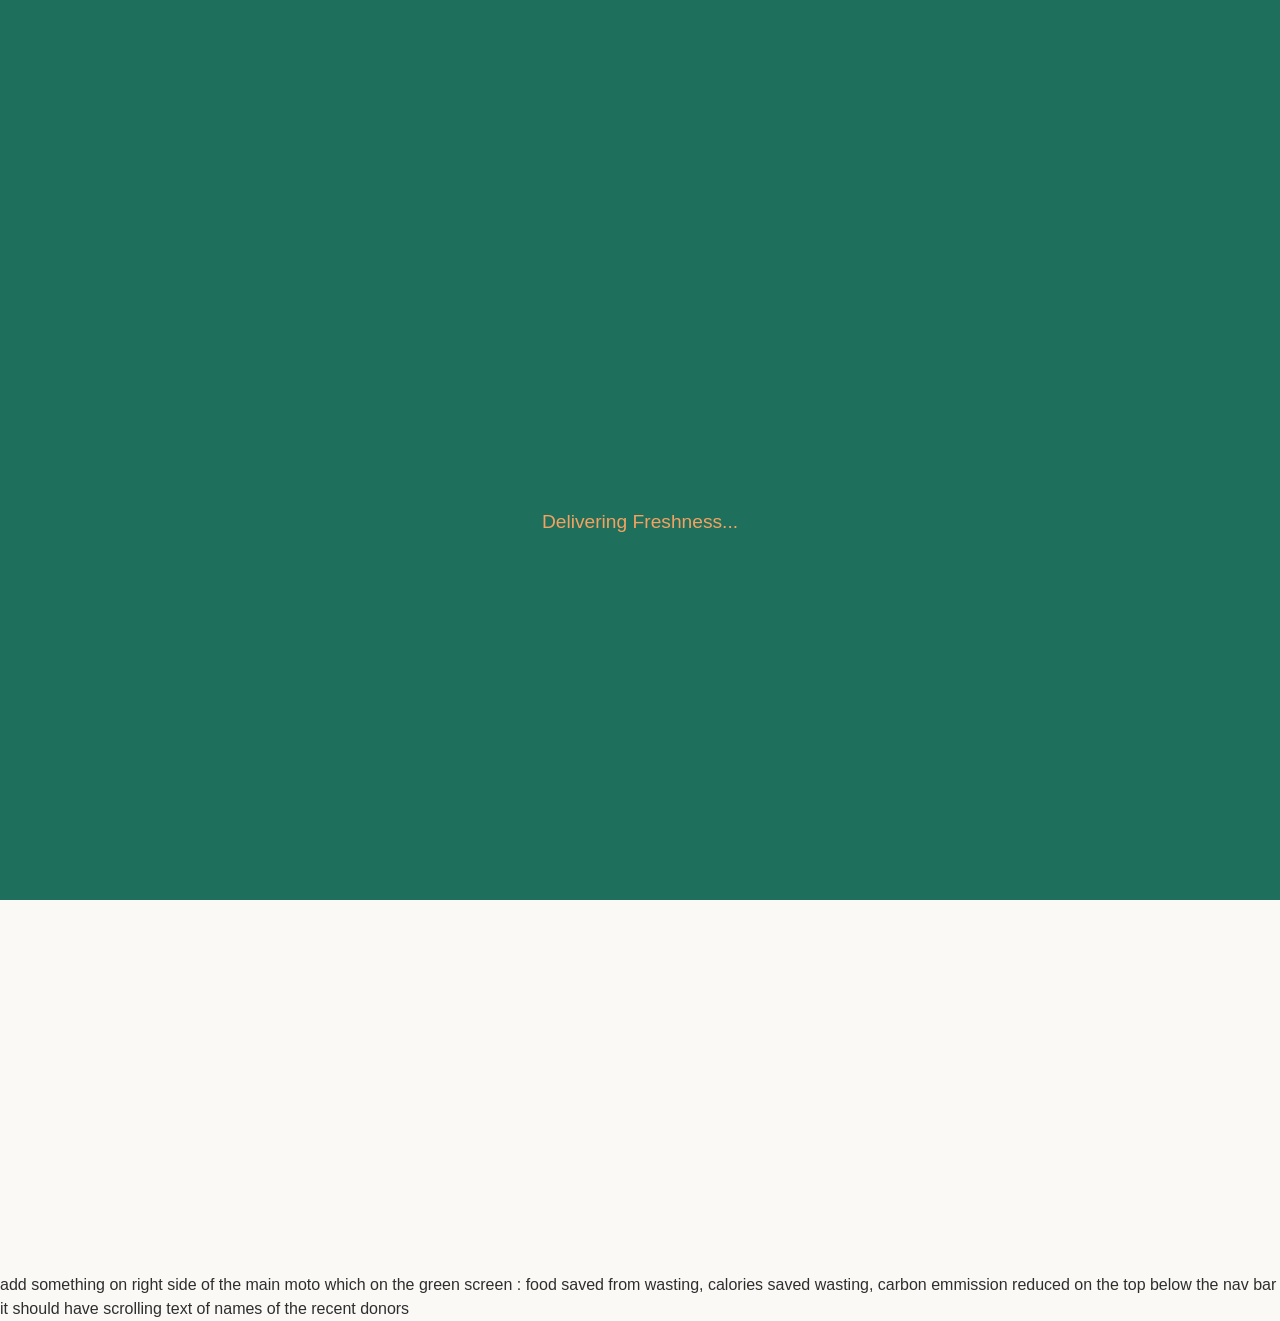
<file: index.html>
<!DOCTYPE html>
<html lang="en">
<head>
  <meta charset="UTF-8">
  <meta name="viewport" content="width=device-width, initial-scale=1">
  <title>GreenFood Coordination</title>
  <link href="https://cdn.jsdelivr.net/npm/bootstrap@5.3.8/dist/css/bootstrap.min.css" rel="stylesheet">
  <link rel="stylesheet" href="style.css">
  <style>
    /* Scrolling Donors Bar */
    .donor-bar {
      background: linear-gradient(90deg, #2A9D8F, #1E6F5C);
      color: #fff;
      padding: 8px 0;
      font-weight: 500;
      overflow: hidden;
      position: relative;
    }

    .donor-bar span {
      display: inline-block;
      padding-left: 100%;
      animation: scrollText 20s linear infinite;
      white-space: nowrap;
    }

    @keyframes scrollText {
      0% { transform: translateX(0); }
      100% { transform: translateX(-100%); }
    }

    /* Hero section layout */
    .hero {
      background-color: #1E6F5C;
      color: #FAF9F6;
      padding: 100px 20px;
    }

    .hero-content {
      display: flex;
      flex-wrap: wrap;
      justify-content: center;
      align-items: center;
      gap: 40px;
    }

    .impact-box {
      background: #FAF9F6;
      color: #1E6F5C;
      border-radius: 12px;
      padding: 20px 30px;
      box-shadow: 0 6px 15px rgba(0,0,0,0.1);
      text-align: left;
      min-width: 280px;
    }

    .impact-box h4 {
      font-size: 1.2rem;
      margin-bottom: 8px;
      color: #E76F51;
    }

    .impact-box p {
      margin: 0;
      font-size: 1.1rem;
    }

    @media (max-width: 768px) {
      .hero-content {
        flex-direction: column;
      }
    }
  </style>
</head>
<body>
  <!-- Loader -->
  <div class="loader">
    <video autoplay muted class="truck-video">
      <source src="truck.mp4" type="video/mp4">
    </video>
    <p class="loading-text">Delivering Freshness...</p>
  </div>

  <!-- Main Content -->
  <div class="main-content">

    <!-- Navbar -->
    <nav class="navbar navbar-expand-lg" style="background-color: #1E6F5C;">
      <div class="container-fluid">
        <a class="navbar-brand text-light fw-bold fs-3" href="#">🌿 GreenFood</a>
        <button class="navbar-toggler" type="button" data-bs-toggle="collapse" data-bs-target="#navbarNav">
          <span class="navbar-toggler-icon"></span>
        </button>
        <div class="collapse navbar-collapse" id="navbarNav">
          <ul class="navbar-nav ms-auto mb-2 mb-lg-0">
            <li class="nav-item"><a class="nav-link text-light active" href="#">Home</a></li>
            <li class="nav-item"><a class="nav-link text-light" href="collect.html">Collect</a></li>
            <li class="nav-item"><a class="nav-link text-light" href="donate.html">Donate</a></li>
            <li class="nav-item"><a class="nav-link text-light" href="contact.html">Contact</a></li>
          </ul>
        </div>
      </div>
    </nav>

    <!-- Scrolling Donor Names -->
    <div class="donor-bar">
      <span>✨ Recent Donors: Rajesh from Pune • Meera from Nashik • GreenBites Café • Rohan from Mumbai • Priya from Delhi • Anna Foundation • FoodJoy Co. • </span>
    </div>

    <!-- Hero Section with Impact Counters -->
    <section class="hero text-center text-dark">
      <div class="container py-5 hero-content">
        <!-- Left side text -->
        <div>
          <h1 class="fw-bold">Nourishing Lives, Sustaining the Planet</h1>
          <p class="lead">Together, we connect surplus food with those in need — building a world without hunger or waste.</p>
          <button class="btn cta-btn">Get Started</button>
        </div>

        <!-- Right side live impact box -->
        <div class="impact-box">
          <h4>🌎 Live Impact</h4>
          <p><strong>🥗 Food Saved:</strong> <span id="foodSaved">0</span> kg</p>
          <p><strong>🔥 Calories Saved:</strong> <span id="caloriesSaved">0</span> kcal</p>
          <p><strong>🌿 Carbon Reduced:</strong> <span id="carbonReduced">0</span> kg CO₂</p>
        </div>
      </div>
    </section>

    <!-- Album Section -->
    
<section class="album py-5" style="background-color: #FAF9F6;">
      <div class="container">
        <div class="row row-cols-1 row-cols-md-3 g-4">
          <div class="col">
            <div class="card shadow-sm">
              <img src="images/im1.jpg" class="card-img-top" alt="…">
              <div class="card-body">
                <h5 class="card-title" style="color: #1E6F5C;"> Share More, Waste Less</h5>
                <p class="card-text">Encourages people to donate and minimize food waste.</p>
                <!-- <a href="#" class="btn btn-outline" style="border-color: #F4A261; color:#F4A261;">Read More</a> -->
              </div>
            </div>
          </div>
          <div class="col">
            <div class="card shadow-sm">
              <img src="images/im2.jpg" class="card-img-top" alt="…">
              <div class="card-body">
                <h5 class="card-title" style="color: #1E6F5C;">Every Meal Matters</h5>
                <p class="card-text">Highlights the impact of each contribution.</p>
                <!-- <a href="#" class="btn btn-outline" style="border-color: #F4A261; color:#F4A261;">Read More</a> -->
              </div>
            </div>
          </div>
          <div class="col">
            <div class="card shadow-sm">
              <img src="images/im3.jpg" class="card-img-top" alt="…">
              <div class="card-body">
                <h5 class="card-title" style="color: #1E6F5C;">From Waste to Wonder</h5>
                <p class="card-text">Shows the transformation from discarded food to meaningful help.</p>
                <!-- <a href="#" class="btn btn-outline" style="border-color: #F4A261; color:#F4A261;">Read More</a> -->
              </div>
            </div>
          </div>
        </div>
      </div>
    </section>
    <!-- Footer -->
    <footer class="text-center py-4" style="background-color: #E76F51; color:#fff;">
      <p class="mb-0">© 2025 GreenFood | Made with ❤️ for Sustainability</p>
    </footer>
  </div>

  <script src="https://cdn.jsdelivr.net/npm/bootstrap@5.3.8/dist/js/bootstrap.bundle.min.js"></script>
  <script src="script.js"></script>

  <!-- Live Counter Script -->
  <script>
    // Live animation counters
    let food = 0, calories = 0, carbon = 0;

    function animateCounters() {
      const foodEl = document.getElementById("foodSaved");
      const calEl = document.getElementById("caloriesSaved");
      const carbEl = document.getElementById("carbonReduced");

      const interval = setInterval(() => {
        if (food < 1250) {
          food += 5;
          calories += 20;
          carbon += 3;
          foodEl.textContent = food;
          calEl.textContent = calories;
          carbEl.textContent = carbon;
        } else {
          clearInterval(interval);
        }
      }, 50);
    }

    window.addEventListener("load", animateCounters);
  </script>
</body>
</html>

add something  on right side of the main moto which on the green screen : food saved from wasting, calories saved wasting, carbon emmission reduced 
on the top below the nav bar it should have scrolling text of names of the recent donors
</file>
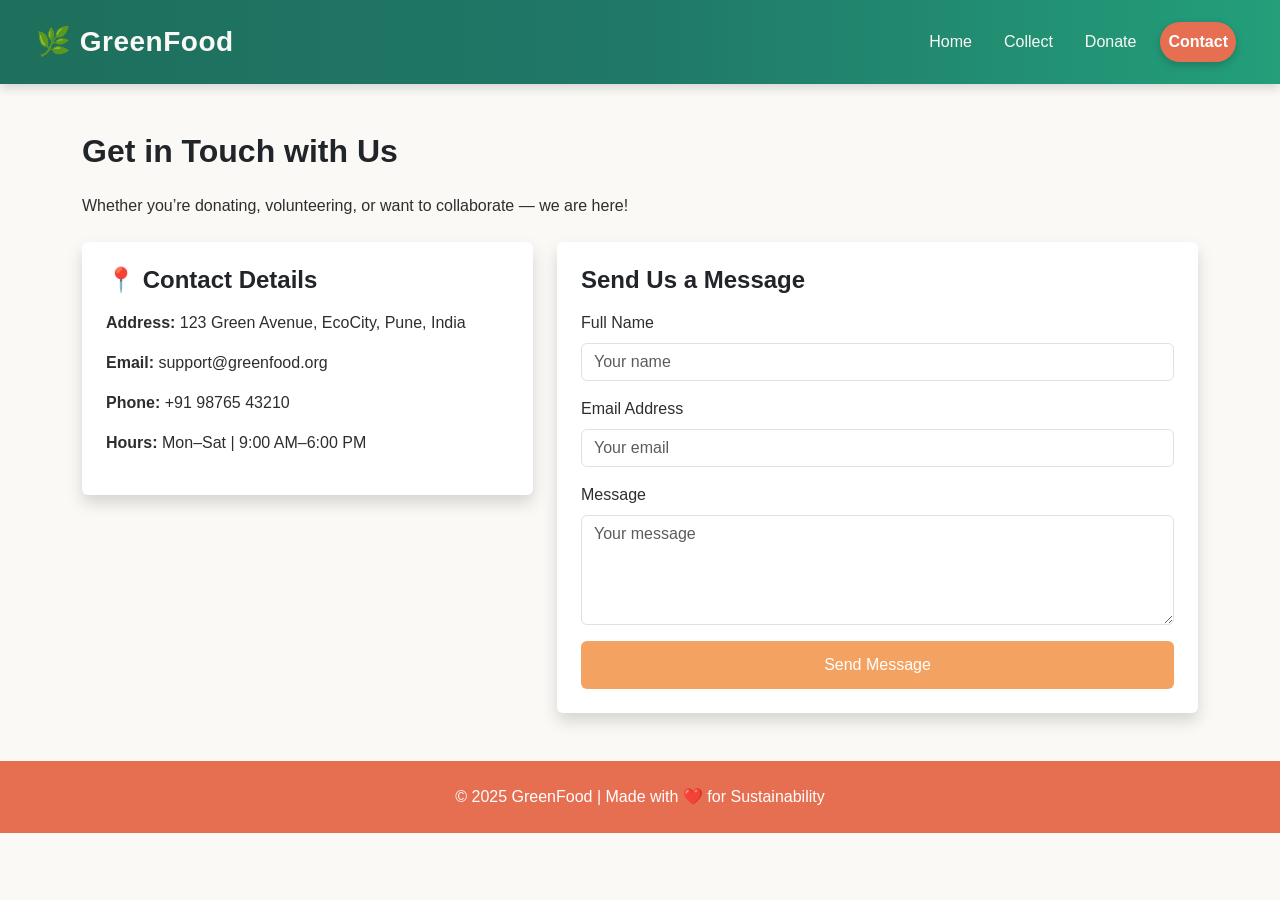
<file: contact.html>
<!DOCTYPE html>
<html lang="en">
<head>
  <meta charset="UTF-8">
  <meta name="viewport" content="width=device-width, initial-scale=1">
  <title>Contact Us | GreenFood</title>
  <link href="https://cdn.jsdelivr.net/npm/bootstrap@5.3.8/dist/css/bootstrap.min.css" rel="stylesheet">
  <link href="https://cdn.jsdelivr.net/npm/bootstrap-icons@1.11.3/font/bootstrap-icons.css" rel="stylesheet">
  <link rel="stylesheet" href="style.css">
</head>
<body>
  <nav class="navbar navbar-expand-lg" style="background-color: #1E6F5C;">
    <div class="container-fluid">
      <a class="navbar-brand text-light fw-bold fs-3" href="index.html">🌿 GreenFood</a>
      <button class="navbar-toggler" type="button" data-bs-toggle="collapse" data-bs-target="#navbarNav4">
        <span class="navbar-toggler-icon"></span>
      </button>
      <div class="collapse navbar-collapse" id="navbarNav4">
        <ul class="navbar-nav ms-auto mb-2 mb-lg-0">
          <li class="nav-item"><a class="nav-link text-light" href="index.html">Home</a></li>
          <li class="nav-item"><a class="nav-link text-light" href="collect.html">Collect</a></li>
          <li class="nav-item"><a class="nav-link text-light" href="donate.html">Donate</a></li>
          <li class="nav-item"><a class="nav-link text-light active" href="contact.html">Contact</a></li>
        </ul>
      </div>
    </div>
  </nav>

  <section class="py-5" style="background-color: #FAF9F6;">
    <div class="container">
      <h2 class="fw-bold text-dark mb-4">Get in Touch with Us</h2>
      <p class="mb-4">Whether you’re donating, volunteering, or want to collaborate — we are here!</p>

      <div class="row g-4">
        <div class="col-md-5">
          <div class="bg-white rounded shadow p-4">
            <h4 class="text-dark fw-bold mb-3">📍 Contact Details</h4>
            <p><strong>Address:</strong> 123 Green Avenue, EcoCity, Pune, India</p>
            <p><strong>Email:</strong> support@greenfood.org</p>
            <p><strong>Phone:</strong> +91 98765 43210</p>
            <p><strong>Hours:</strong> Mon–Sat | 9:00 AM–6:00 PM</p>
          </div>
        </div>
        <div class="col-md-7">
          <form class="bg-white rounded shadow p-4">
            <h4 class="text-dark fw-bold mb-3">Send Us a Message</h4>
            <div class="mb-3">
              <label for="nameC" class="form-label">Full Name</label>
              <input type="text" class="form-control" id="nameC" placeholder="Your name">
            </div>
            <div class="mb-3">
              <label for="emailC" class="form-label">Email Address</label>
              <input type="email" class="form-control" id="emailC" placeholder="Your email">
            </div>
            <div class="mb-3">
              <label for="msg" class="form-label">Message</label>
              <textarea class="form-control" id="msg" rows="4" placeholder="Your message"></textarea>
            </div>
            <button type="submit" class="btn btn-block" style="background-color:#F4A261; color:#fff;">Send Message</button>
          </form>
        </div>
      </div>
    </div>
  </section>

  <footer class="text-center py-4" style="background-color: #E76F51; color:#fff;">
    <p class="mb-0">© 2025 GreenFood | Made with ❤️ for Sustainability</p>
  </footer>

  <script src="https://cdn.jsdelivr.net/npm/bootstrap@5.3.8/dist/js/bootstrap.bundle.min.js"></script>
  <script src="script.js"></script>
</body>
</html>
</file>
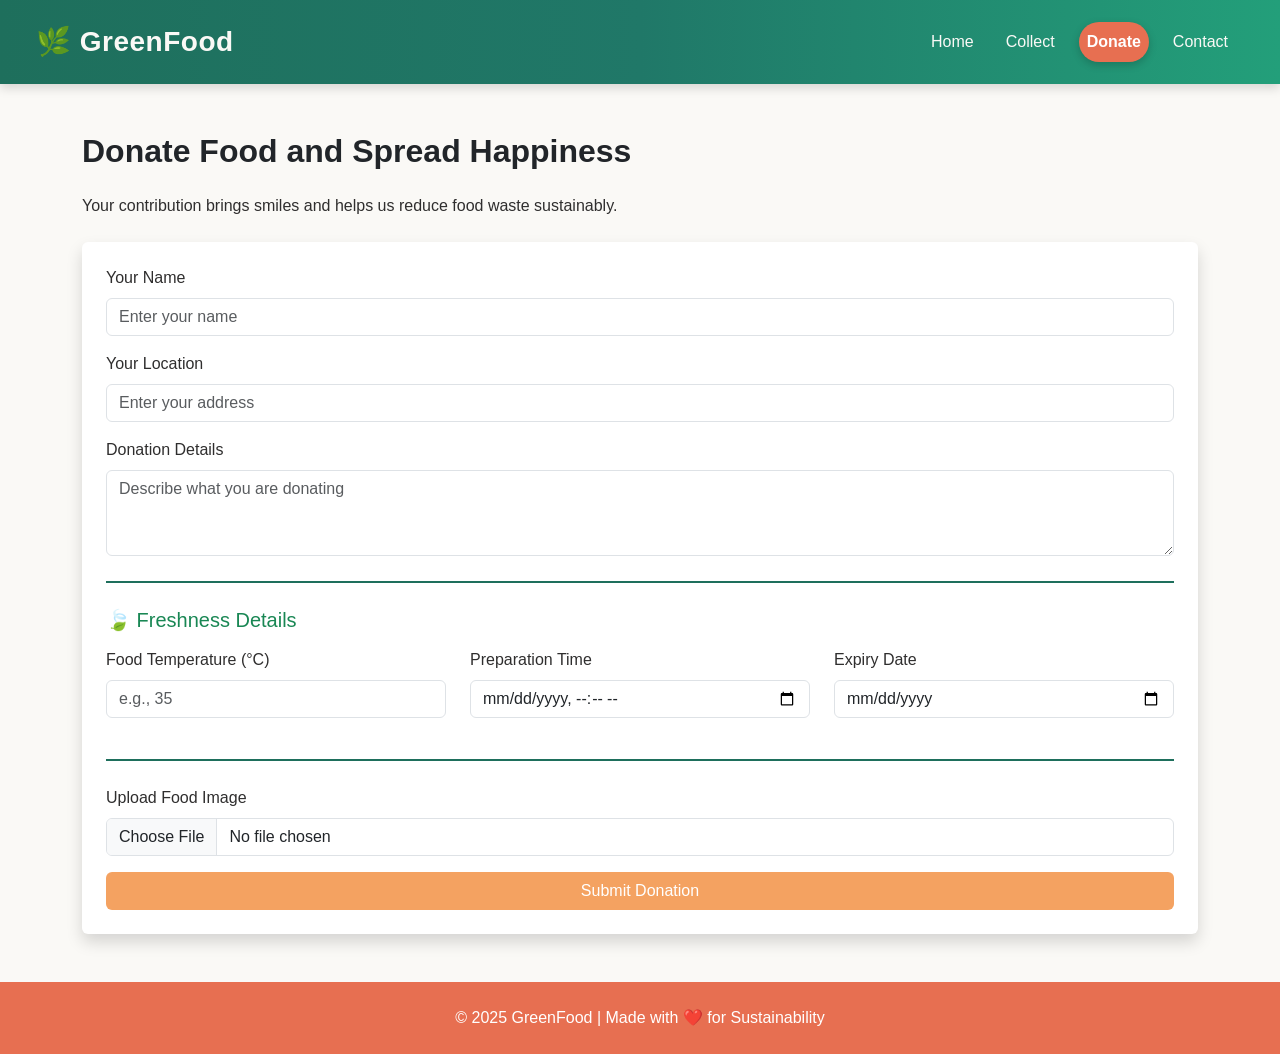
<file: donate.html>
<!DOCTYPE html>
<html lang="en">
<head>
  <meta charset="UTF-8">
  <meta name="viewport" content="width=device-width, initial-scale=1">
  <title>Donate | GreenFood</title>
  <link href="https://cdn.jsdelivr.net/npm/bootstrap@5.3.8/dist/css/bootstrap.min.css" rel="stylesheet">
  <link rel="stylesheet" href="style.css">
  <style>
    /* Image preview styling */
    .image-preview {
      display: none;
      width: 100%;
      max-height: 250px;
      object-fit: cover;
      border-radius: 10px;
      margin-top: 15px;
      border: 2px solid #1E6F5C;
      transition: transform 0.3s ease;
    }
    .image-preview:hover {
      transform: scale(1.02);
    }

    /* Section divider */
    .section-divider {
      border-top: 2px solid #1E6F5C;
      margin: 25px 0;
    }
  </style>
</head>
<body>
  <!-- Navbar -->
  <nav class="navbar navbar-expand-lg" style="background-color: #1E6F5C;">
    <div class="container-fluid">
      <a class="navbar-brand text-light fw-bold fs-3" href="index.html">🌿 GreenFood</a>
      <button class="navbar-toggler" type="button" data-bs-toggle="collapse" data-bs-target="#navbarNav3">
        <span class="navbar-toggler-icon"></span>
      </button>
      <div class="collapse navbar-collapse" id="navbarNav3">
        <ul class="navbar-nav ms-auto mb-2 mb-lg-0">
          <li class="nav-item"><a class="nav-link text-light" href="index.html">Home</a></li>
          <li class="nav-item"><a class="nav-link text-light" href="collect.html">Collect</a></li>
          <li class="nav-item"><a class="nav-link text-light active" href="donate.html">Donate</a></li>
          <li class="nav-item"><a class="nav-link text-light" href="contact.html">Contact</a></li>
        </ul>
      </div>
    </div>
  </nav>

  <!-- Donation Section -->
  <section class="py-5" style="background-color: #FAF9F6;">
    <div class="container">
      <h2 class="fw-bold text-dark mb-4">Donate Food and Spread Happiness</h2>
      <p class="mb-4">Your contribution brings smiles and helps us reduce food waste sustainably.</p>

      <form class="p-4 bg-white rounded shadow" id="donationForm">
        <!-- Basic Details -->
        <div class="mb-3">
          <label for="donorName" class="form-label">Your Name</label>
          <input type="text" class="form-control" id="donorName" placeholder="Enter your name" required>
        </div>
        <div class="mb-3">
          <label for="donorLocation" class="form-label">Your Location</label>
          <input type="text" class="form-control" id="donorLocation" placeholder="Enter your address" required>
        </div>
        <div class="mb-3">
          <label for="donationDetails" class="form-label">Donation Details</label>
          <textarea class="form-control" id="donationDetails" rows="3" placeholder="Describe what you are donating" required></textarea>
        </div>

        <!-- Freshness Details -->
        <div class="section-divider"></div>
        <h5 class="text-success mb-3">🍃 Freshness Details</h5>
        <div class="row">
          <div class="col-md-4 mb-3">
            <label for="foodTemp" class="form-label">Food Temperature (°C)</label>
            <input type="number" class="form-control" id="foodTemp" placeholder="e.g., 35" required>
          </div>
          <div class="col-md-4 mb-3">
            <label for="prepTime" class="form-label">Preparation Time</label>
            <input type="datetime-local" class="form-control" id="prepTime" required>
          </div>
          <div class="col-md-4 mb-3">
            <label for="expiryDate" class="form-label">Expiry Date</label>
            <input type="date" class="form-control" id="expiryDate" required>
          </div>
        </div>

        <!-- Image Upload -->
        <div class="section-divider"></div>
        <div class="mb-3">
          <label for="donationImage" class="form-label">Upload Food Image</label>
          <input type="file" class="form-control" id="donationImage" accept="image/*">
          <img id="imagePreview" class="image-preview" alt="Image Preview">
        </div>

        <button type="submit" class="btn w-100" style="background-color:#F4A261; color:#fff;">Submit Donation</button>
      </form>
    </div>
  </section>

  <!-- Footer -->
  <footer class="text-center py-4" style="background-color: #E76F51; color:#fff;">
    <p class="mb-0">© 2025 GreenFood | Made with ❤️ for Sustainability</p>
  </footer>

  <!-- Scripts -->
  <script src="https://cdn.jsdelivr.net/npm/bootstrap@5.3.8/dist/js/bootstrap.bundle.min.js"></script>
  <script src="script.js"></script>

  <!-- Image Preview Logic -->
  <script>
    const imageInput = document.getElementById("donationImage");
    const imagePreview = document.getElementById("imagePreview");

    imageInput.addEventListener("change", function() {
      const file = this.files[0];
      if (file) {
        const reader = new FileReader();
        reader.addEventListener("load", function() {
          imagePreview.setAttribute("src", this.result);
          imagePreview.style.display = "block";
        });
        reader.readAsDataURL(file);
      } else {
        imagePreview.style.display = "none";
      }
    });

    // Handle form submission
    document.getElementById("donationForm").addEventListener("submit", function(e) {
      e.preventDefault();
      alert("✅ Thank you for donating! Your food details have been recorded successfully.");
      this.reset();
      imagePreview.style.display = "none";
    });
  </script>
</body>
</html>
</file>
<file: style.css>
/* Base */
body {
  margin: 0;
  padding: 0;
  font-family: "Poppins", sans-serif;
  background-color: #FAF9F6;
  color: #2F2E2E;
  overflow-x: hidden;
}

/* Loader */
.loader {
  position: fixed;
  inset: 0;
  background: #1E6F5C;
  display: flex;
  flex-direction: column;
  justify-content: center;
  align-items: center;
  z-index: 9999;
  transition: opacity 1s ease;
}

.truck-video {
  width: 280px;
  max-width: 90%;
  border-radius: 12px;
}

.loading-text {
  margin-top: 20px;
  font-size: 1.2rem;
  color: #F4A261;
  animation: blink 1.5s infinite;
}

@keyframes blink {
  50% {
    opacity: 0.6;
  }
}

.main-content {
  opacity: 0;
  transition: opacity 1s ease-in;
}

/* Navbar */
.navbar {
  padding: 1rem 1.5rem;
  background: linear-gradient(90deg, #1E6F5C, #207868, #239F7A);
  box-shadow: 0 4px 10px rgba(0, 0, 0, 0.15);
  transition: background 0.3s ease;
}

.navbar-brand {
  color: #FAF9F6 !important;
  font-weight: 700;
  letter-spacing: 0.5px;
  display: flex;
  align-items: center;
}

.navbar-brand:hover {
  color: #F4A261 !important;
}

.navbar-nav .nav-link {
  color: #FAF9F6 !important;
  margin: 0 8px;
  padding: 8px 14px;
  border-radius: 20px;
  transition: background 0.3s, color 0.3s, transform 0.2s;
}

.navbar-nav .nav-link:hover {
  background: #F4A261;
  color: #1E6F5C !important;
  transform: translateY(-2px);
}

.navbar-nav .nav-link.active {
  background: #E76F51;
  color: #fff !important;
  font-weight: 600;
  box-shadow: 0 3px 8px rgba(0, 0, 0, 0.2);
}

/* Hero */
.hero {
  background-color: #1E6F5C;
  color: #FAF9F6;
  padding: 100px 20px;
}

.cta-btn {
  background-color: #F4A261;
  color: #1E6F5C;
  padding: 12px 30px;
  border: none;
  border-radius: 30px;
  font-size: 1.1rem;
  transition: transform 0.3s, background-color 0.3s;
}

.cta-btn:hover {
  background-color: #E76F51;
  transform: scale(1.05);
}

/* Album Cards */
.card {
  border: none;
  border-radius: 15px;
  overflow: hidden;
  transition: transform 0.3s ease, box-shadow 0.3s ease;
  background: #fff;
  height: 100%;
}

.card:hover {
  transform: translateY(-8px);
  box-shadow: 0 8px 20px rgba(0, 0, 0, 0.15);
}

/* Uniform Image Size - Fixed */
.card-img-top {
  height: 230px;
  width: 100%;
  object-fit: cover;
  border-bottom: 3px solid #F4A261;
}

.card-body {
  display: flex;
  flex-direction: column;
  justify-content: space-between;
}

/* Ensure all cards equal height in same row */
.row > .col,
.card {
  display: flex;
  flex-direction: column;
}

/* Titles and Buttons */
.card-title {
  font-weight: bold;
}

.btn-outline {
  border-width: 2px;
  transition: background 0.3s, color 0.3s;
}

.btn-outline:hover {
  background: #F4A261;
  color: #FAF9F6;
}

/* Forms and Sections */
section {
  padding: 60px 20px;
}

form .btn-block,
.btn-block {
  width: 100%;
  padding: 12px;
  border: none;
  font-size: 1rem;
  transition: transform 0.3s;
}

form .btn-block:hover {
  transform: scale(1.02);
}

/* Footer */
footer {
  background-color: #E76F51;
  color: #FAF9F6;
}

/* Scroll Animations */
[data-animate] {
  opacity: 0;
  transform: translateY(50px);
  transition: all 0.8s ease-out;
}

[data-animate].show {
  opacity: 1;
  transform: translateY(0);
}
</file>
